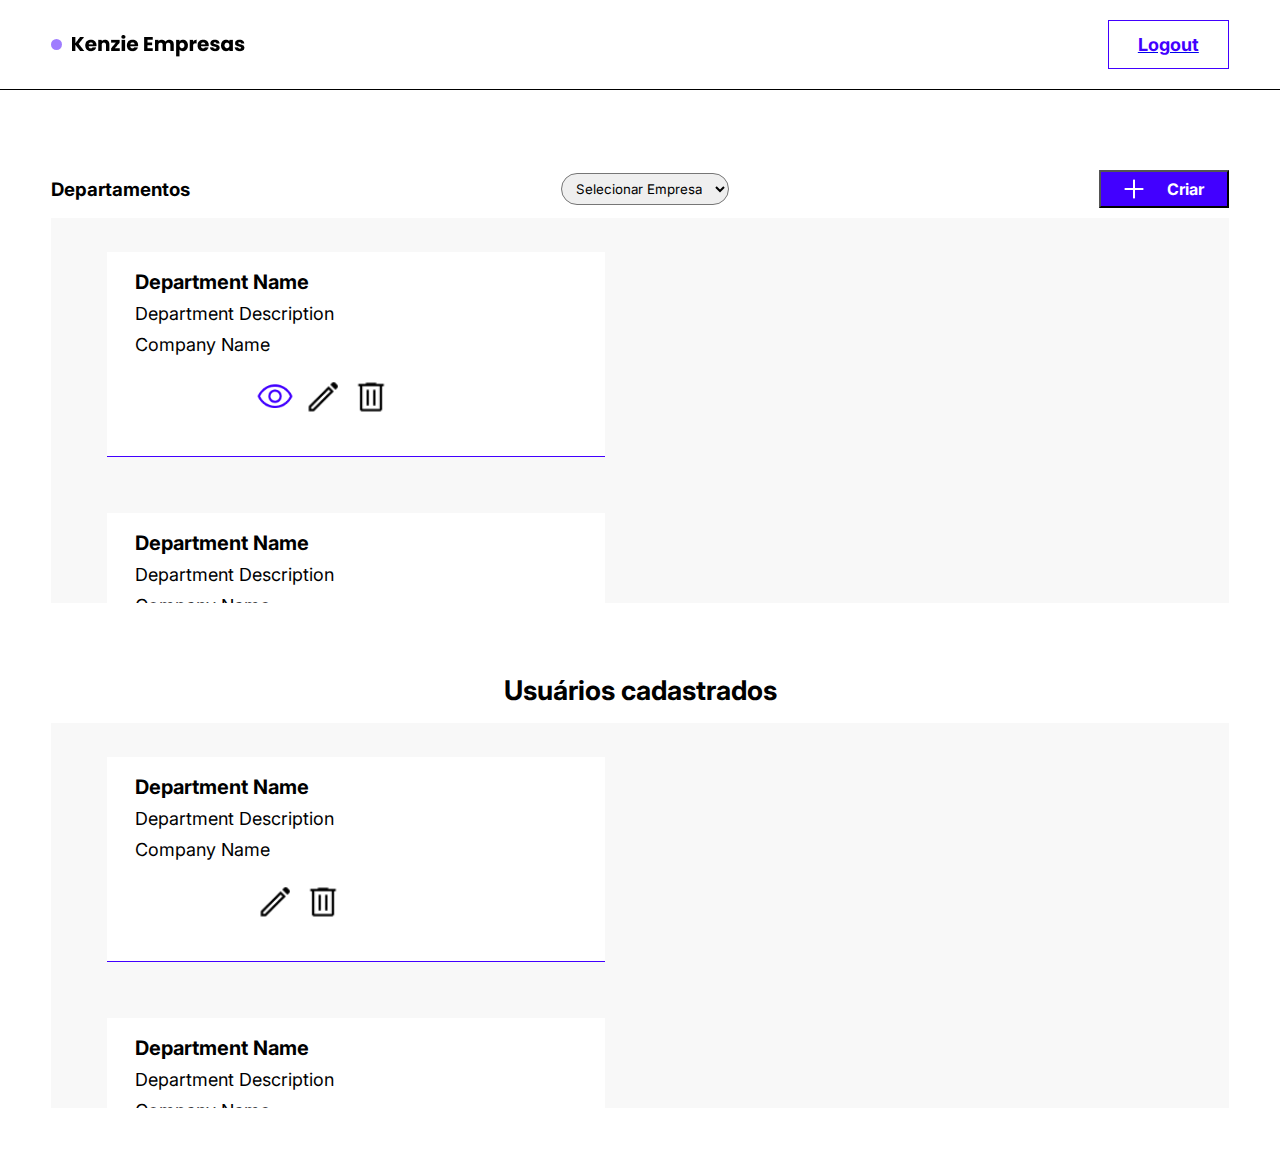
<file: pages/admin.html>
<!DOCTYPE html>
<html lang="pt-BR">
<head>
    <meta charset="UTF-8">
    <meta http-equiv="X-UA-Compatible" content="IE=edge">
    <meta name="viewport" content="width=device-width, initial-scale=1.0">
    <title>Document</title>
    <link rel="stylesheet" href="/style/painel.css">
    <link rel="stylesheet" href="/style/globalStyle.css">
    <link rel="stylesheet" href="">
    <link rel="preconnect" href="https://fonts.googleapis.com"><link rel="preconnect" href="https://fonts.gstatic.com" crossorigin><link href="https://fonts.googleapis.com/css2?family=Inter:wght@100;200;300;400;500;600;700;800;900&display=swap" rel="stylesheet">
    <style> @import url('https://fonts.googleapis.com/css2?family=Inter:wght@100;200;300;400;500;600;700;800;900&display=swap'); </style>

    <script type="module" defer src="/scripts/admin.js"></script>
</head>
<body>
    <header>
        <div id="logo-top-left">
            <p id="circulo"> </p>
            <img id="imglogo" src="/assets/Kenzie Empresas.png" alt="Kenzie Empresas">
        </div>
        <div id="div-top-right">
            <a href="/index.html">
            <button id="button-logout">Logout</button></a>
            
        </div>
    </header>
    <main id="mainBegin">
    </section>
    <section id="section-departamentos">
        <div id="div-departamentos">
            <h3>Departamentos</h3>
            <select name="selecionar Empresa" id="select-empresa">
                <option id="option-placeholder" value="" disabled selected>Selecionar Empresa</option>

            </select>
            <button id="button-criar"><img src="/assets/maizinho.png" alt=""> <p>Criar</p></button>
        </div>

        <div id="div-departamentos-wrapper">
            <ul id="ul-departamento">
                <li class="card-departamento" >
                    <h3 class="h3-departamento" >Department Name</h3>
                    <p class="p-descrição" >Department Description</p>
                    <p class="p-nome">Company Name</p>
                    <div class="div-icones">
                        <img class="img-olho" src="/assets/visibility_FILL0_wght400_GRAD0_opsz48 1.png" alt="">
                        <img  class="img-lapis" src="/assets/edit_FILL0_wght400_GRAD0_opsz48 (1) 1.png" alt="">
                        <img class="img-delete" src="/assets/delete_FILL0_wght400_GRAD0_opsz48 1.png" alt="">
                    </div>
                    <li class="card-departamento" >
                        <h3 class="h3-departamento" >Department Name</h3>
                        <p class="p-descrição" >Department Description</p>
                        <p class="p-nome">Company Name</p>
                        <div class="div-icones">
                            <img class="img-olho" src="/assets/visibility_FILL0_wght400_GRAD0_opsz48 1.png" alt="">
                            <img class="img-lapis" src="/assets/edit_FILL0_wght400_GRAD0_opsz48 (1) 1.png" alt="">
                            <img class="img-delete" src="/assets/delete_FILL0_wght400_GRAD0_opsz48 1.png" alt="">
                        </div>
                    </li>
                    <li class="card-departamento" >
                        <h3 class="h3-departamento" >Department Name</h3>
                        <p class="p-descrição" >Department Description</p>
                        <p class="p-nome">Company Name</p>
                        <div class="div-icones">
                            <img class="img-olho" src="/assets/visibility_FILL0_wght400_GRAD0_opsz48 1.png" alt="">
                            <img class="img-lapis" src="/assets/edit_FILL0_wght400_GRAD0_opsz48 (1) 1.png" alt="">
                            <img class="img-delete" src="/assets/delete_FILL0_wght400_GRAD0_opsz48 1.png" alt="">
                        </div>
                    </li>
                    <li class="card-departamento" >
                        <h3 class="h3-departamento" >Department Name</h3>
                        <p class="p-descrição" >Department Description</p>
                        <p class="p-nome">Company Name</p>
                        <div class="div-icones">
                            <img class="img-olho" src="/assets/visibility_FILL0_wght400_GRAD0_opsz48 1.png" alt="">
                            <img class="img-lapis" src="/assets/edit_FILL0_wght400_GRAD0_opsz48 (1) 1.png" alt="">
                            <img class="img-delete" src="/assets/delete_FILL0_wght400_GRAD0_opsz48 1.png" alt="">
                        </div>
                    </li>
                </li>

            </ul>

        </div>
        <section id="section-usuarios">
            <h3 id="h3-Usuários">Usuários cadastrados</h3>
            <div>
                <ul id="ul-departamento">
                    <li class="card-departamento" >
                        <h3 class="h3-departamento" >Department Name</h3>
                        <p class="p-descrição" >Department Description</p>
                        <p class="p-nome">Company Name</p>
                        <div class="div-icones">
                            <img class="img-lapis2" src="/assets/edit_FILL0_wght400_GRAD0_opsz48 (1) 1.png" alt="">
                            <img class="img-delete2" src="/assets/delete_FILL0_wght400_GRAD0_opsz48 1.png" alt="">
                        </div>
                        <li class="card-departamento" >
                            <h3 class="h3-departamento" >Department Name</h3>
                            <p class="p-descrição" >Department Description</p>
                            <p class="p-nome">Company Name</p>
                            <div class="div-icones">
                                <img class="img-lapis2" src="/assets/edit_FILL0_wght400_GRAD0_opsz48 (1) 1.png" alt="">
                                <img class="img-delete2" src="/assets/delete_FILL0_wght400_GRAD0_opsz48 1.png" alt="">
                            </div>
                        </li>
                        <li class="card-departamento" >
                            <h3 class="h3-departamento" >Department Name</h3>
                            <p class="p-descrição" >Department Description</p>
                            <p class="p-nome">Company Name</p>
                            <div class="div-icones">
                                <img class="img-lapis2" src="/assets/edit_FILL0_wght400_GRAD0_opsz48 (1) 1.png" alt="">
                                <img class="img-delete2" src="/assets/delete_FILL0_wght400_GRAD0_opsz48 1.png" alt="">
                            </div>
                        </li>
                        <li class="card-departamento" >
                            <h3 class="h3-departamento" >Department Name</h3>
                            <p class="p-descrição" >Department Description</p>
                            <p class="p-nome">Company Name</p>
                            <div class="div-icones">
                                <img class="img-lapis2" src="/assets/edit_FILL0_wght400_GRAD0_opsz48 (1) 1.png" alt="">
                                <img class="img-delete2" src="/assets/delete_FILL0_wght400_GRAD0_opsz48 1.png" alt="">
                            </div>
                        </li>
                    </li>

                </ul>
            </div>
        </section>
    </section>
    
    </main>
</file>
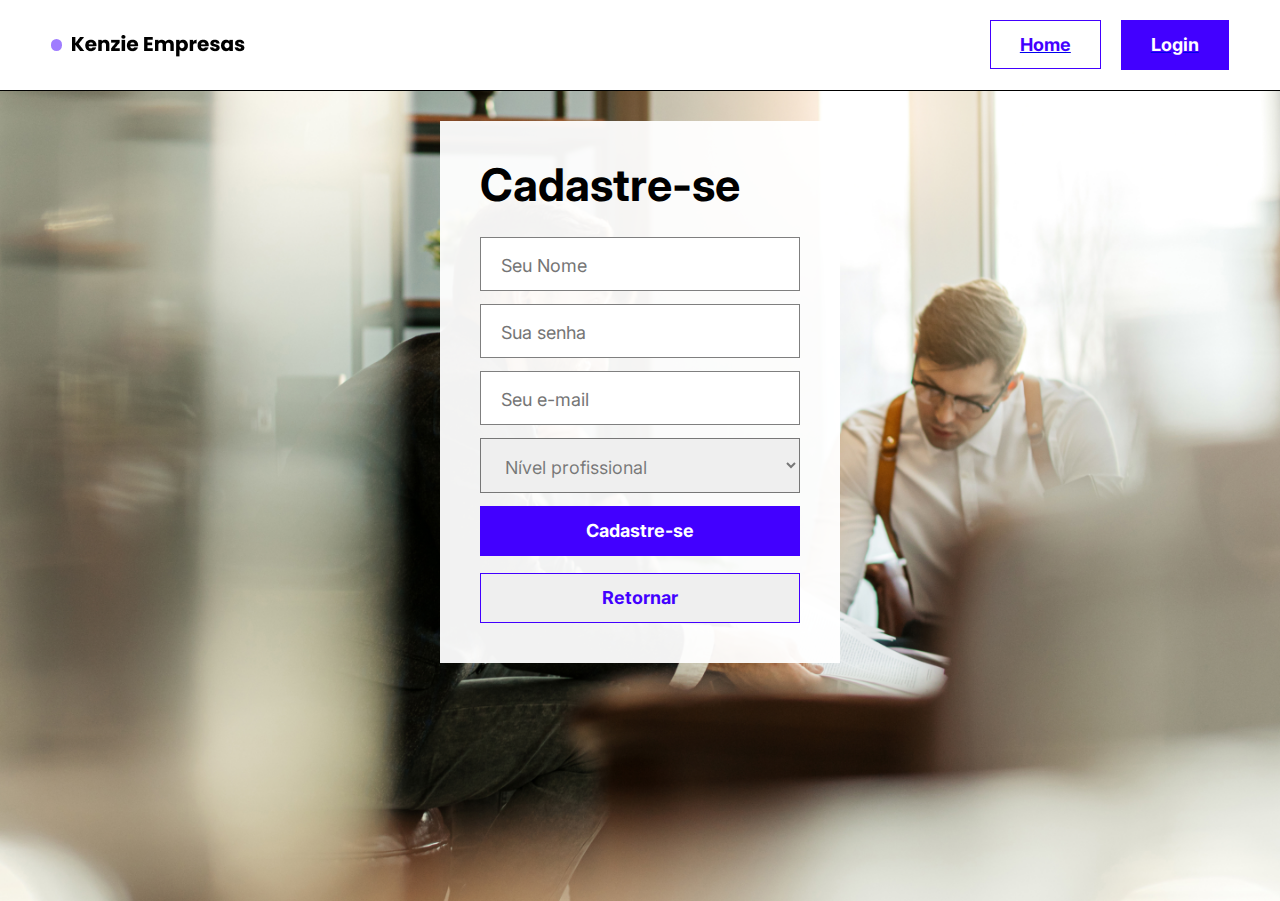
<file: pages/cadastro.html>
<!DOCTYPE html>
<html lang="pt-BR">
<head>
    <meta charset="UTF-8">
    <meta http-equiv="X-UA-Compatible" content="IE=edge">
    <meta name="viewport" content="width=device-width, initial-scale=1.0">
    <title>Document</title>
    <link rel="stylesheet" href="/style/cadastro.css">
    <link rel="stylesheet" href="/style/globalStyle.css">
    <link rel="stylesheet" href="">
    <link rel="preconnect" href="https://fonts.googleapis.com"><link rel="preconnect" href="https://fonts.gstatic.com" crossorigin><link href="https://fonts.googleapis.com/css2?family=Inter:wght@100;200;300;400;500;600;700;800;900&display=swap" rel="stylesheet">
    <style> @import url('https://fonts.googleapis.com/css2?family=Inter:wght@100;200;300;400;500;600;700;800;900&display=swap'); </style>
    <script defer type="module" src="/scripts/cadastro.js"></script>
</head>
<body>
    <header>
        <div id="logo-top-left">
            <p id="circulo"> </p>
            <img id="imglogo" src="/assets/Kenzie Empresas.png" alt="Kenzie Empresas">
        </div>
        <div id="div-top-right">
            <a href="/index.html">
            <button id="button-home">Home</button></a>
            <a href="/pages/login.html">
            <button id="button-login">Login</button></a> 
            <img id="img-colunas" src="/assets/Vector (1).png" alt="linhas.">
        </div>
    </header>
    <main>
        <div id="img-bkg-cadastro">
            <section id="cadastro">
                <h2 id="h2-cadastro">Cadastre-se</h2>
                <form action="" id="form-cadastro">
                    <input type="text" name="username" id="input-nome" class="input-cadastro" placeholder="Seu Nome">
                    <input type="text" name="password" id="input-senha" class="input-cadastro" placeholder="Sua senha">
                    
                    <input type="text" name="email" id="input-email" class="input-cadastro" placeholder="Seu e-mail">
                    <select id="input-nivel" class="input-cadastro" name="professional_level" >
                        <option id="option-placeholder" value="" disabled selected>Nível profissional</option>
                        <option value="estágio" id="option-1">Júnior</option>
                        <option value="júnior" id="option-2">Senior</option>
                        <option value="pleno" id="option-3">200</option>
                        <option value="sênior" id="option-4">Mais de 8000!</option>

                    </select>  
                    

                </form>
                <button  id="button-cadastro">Cadastre-se</button>
                <a href="/index.html" ><Button id="retornar">Retornar</Button></a>
            </section>
        </div>
    </main>
</body>
</html>
</file>
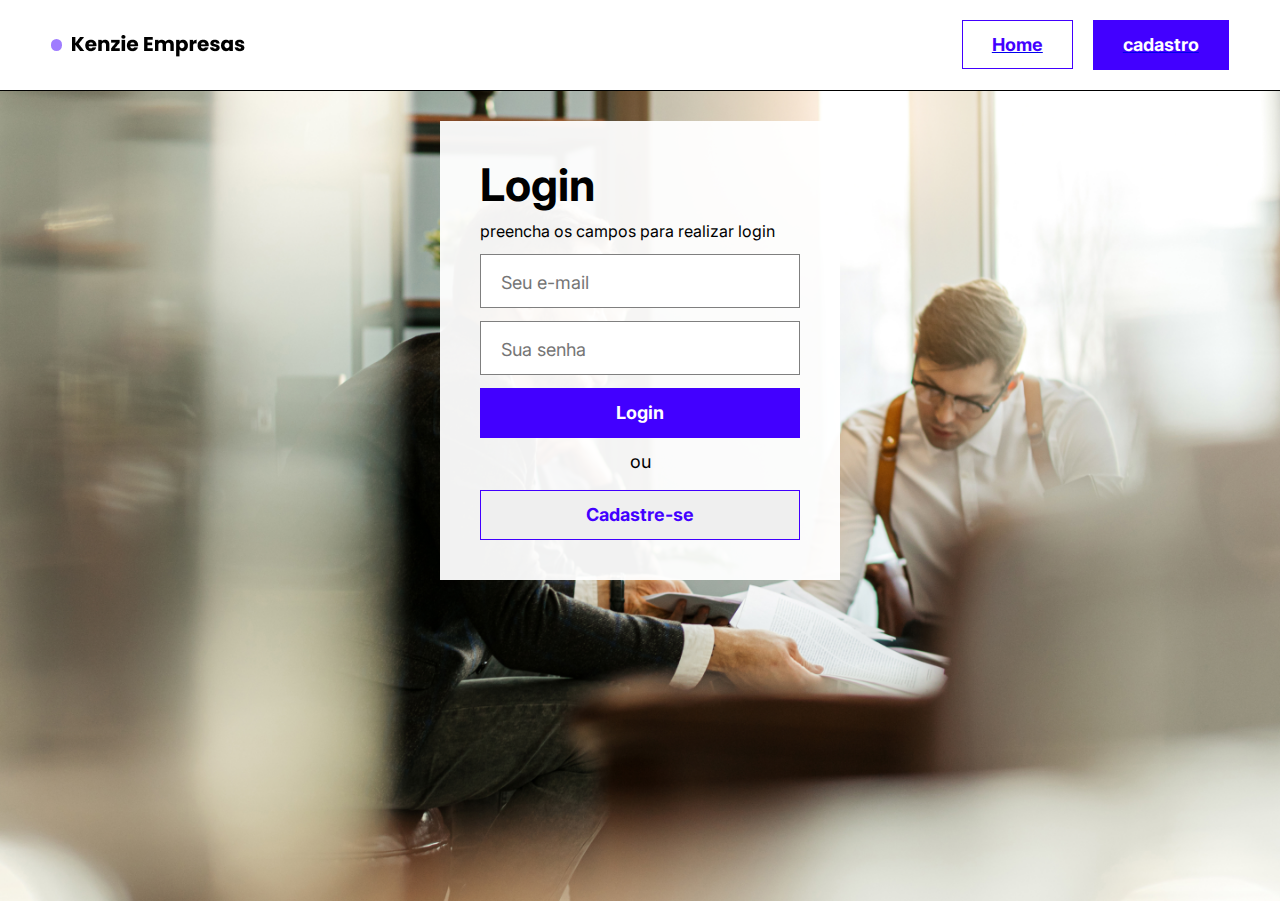
<file: pages/login.html>
<!DOCTYPE html>
<html lang="pt-BR">
<head>
    <meta charset="UTF-8">
    <meta http-equiv="X-UA-Compatible" content="IE=edge">
    <meta name="viewport" content="width=device-width, initial-scale=1.0">
    <title>Document</title>
    <link rel="stylesheet" href="/style/login.css">
    <link rel="stylesheet" href="/style/globalStyle.css">
    <link rel="stylesheet" href="">
    <link rel="preconnect" href="https://fonts.googleapis.com"><link rel="preconnect" href="https://fonts.gstatic.com" crossorigin><link href="https://fonts.googleapis.com/css2?family=Inter:wght@100;200;300;400;500;600;700;800;900&display=swap" rel="stylesheet">
    <style> @import url('https://fonts.googleapis.com/css2?family=Inter:wght@100;200;300;400;500;600;700;800;900&display=swap'); </style>
    <script defer type="module" src="/scripts/login.js"></script>
</head>
<body>
    <header>
        <div id="logo-top-left">
            <p id="circulo"> </p>
            <img id="imglogo" src="/assets/Kenzie Empresas.png" alt="Kenzie Empresas">
        </div>
        <div id="div-top-right">
            <a href="/index.html">
            <button id="button-home">Home</button></a>
            <a href="/pages/cadastro.html">
            <button id="button-cadastro">cadastro</button></a> 
            <img id="img-colunas" src="/assets/Vector (1).png" alt="linhas.">
        </div>
    </header>
    <main>
        <div id="img-bkg-cadastro">
            <section id="cadastro">
                <h2 id="h2-cadastro">Login</h2>
                <p id="login-text">preencha os campos para realizar login</p>
                <form action="" id="form-cadastro">
                    <input type="text" name="email" id="input-email-login" class="input-cadastro" class="input-login" placeholder="Seu e-mail">
                    <input type="text" name="password" id="input-senha-login" class="input-cadastro" class="input-login" placeholder="Sua senha">

                    <button id="button-login-form">Login</button>
                </form>
                    <p id="ou">ou</p>
                <a href="/pages/cadastro.html" ><Button id="Cadastre">Cadastre-se</Button></a>
            </section>
        </div>
    </main>
</body>
</html>
</file>
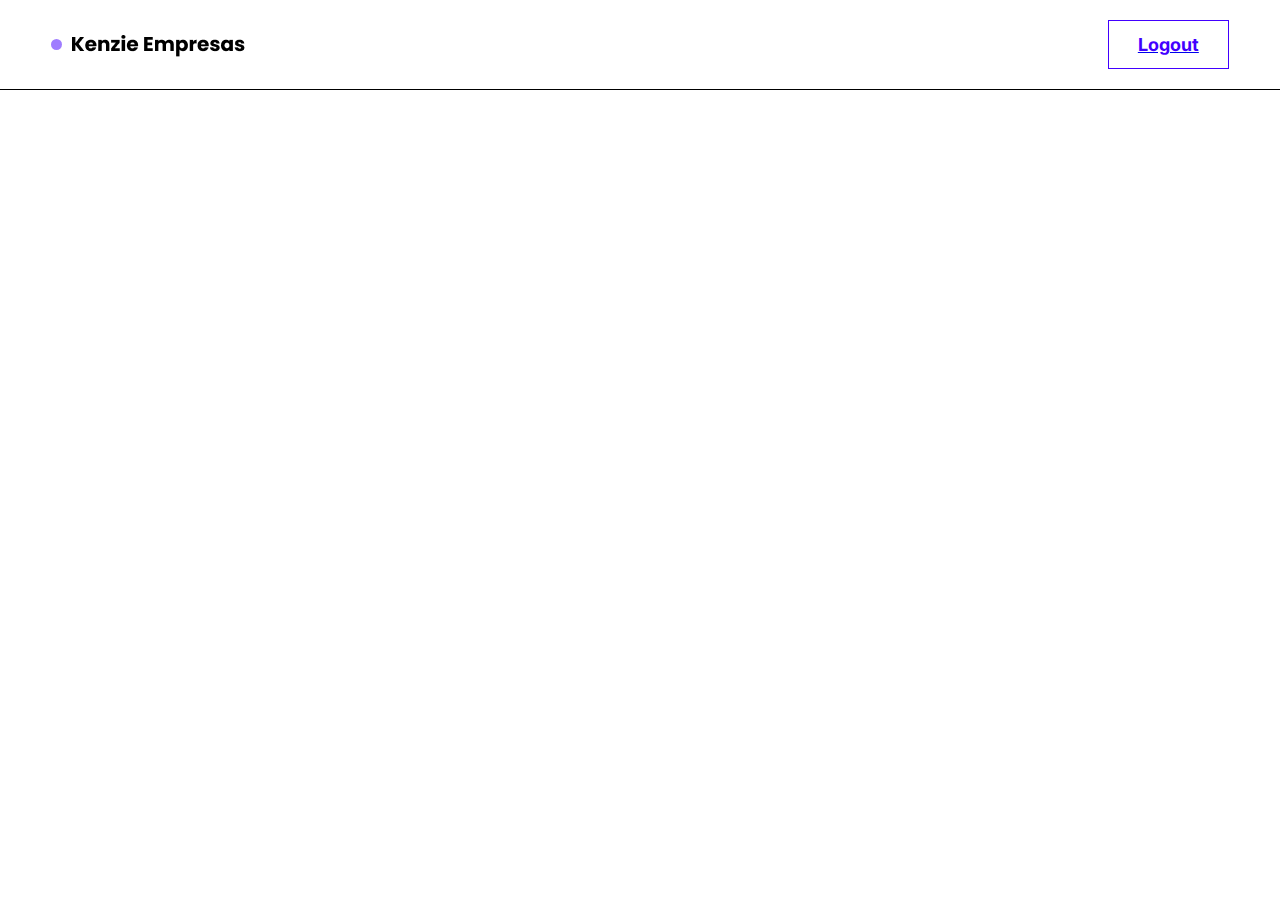
<file: pages/painelDeControle.html>
<!DOCTYPE html>
<html lang="pt-BR">
<head>
    <meta charset="UTF-8">
    <meta http-equiv="X-UA-Compatible" content="IE=edge">
    <meta name="viewport" content="width=device-width, initial-scale=1.0">
    <title>Document</title>
    <link rel="stylesheet" href="/style/painel.css">
    <link rel="stylesheet" href="/style/globalStyle.css">
    <link rel="stylesheet" href="">
    <link rel="preconnect" href="https://fonts.googleapis.com"><link rel="preconnect" href="https://fonts.gstatic.com" crossorigin><link href="https://fonts.googleapis.com/css2?family=Inter:wght@100;200;300;400;500;600;700;800;900&display=swap" rel="stylesheet">
    <style> @import url('https://fonts.googleapis.com/css2?family=Inter:wght@100;200;300;400;500;600;700;800;900&display=swap'); </style>
    <script defer type="module" src="/scripts/dashboard.js"></script>
</head>
<body>
    <header>
        <div id="logo-top-left">
            <p id="circulo"> </p>
            <img id="imglogo" src="/assets/Kenzie Empresas.png" alt="Kenzie Empresas">
        </div>
        <div id="div-top-right">
            <a href="/index.html">
            <button id="button-logout">Logout</button></a>
            
        </div>
    </header>
    <main id="mainBegin">
        <!--
        <section id="section-user">
            <div>
                <h2>Username</h2>
                <div id="div-user-contents">
                    <p>Email: meuemail@gmail.com</p>
                    <p>Pleno</p>
                    <p>Home Office</p>
                </div>
            </div>
            <button id="button-edit"><img src="/assets/iconelapis.png" alt=""></button>
        </section>
        <section id="section-conexoes">
            
                
                <h2 id="h2-encontrado">Você ainda não foi encontrado</h2>

        --> 

            <!--

                Caso ele tenha! : 
                
                <h2 id="company">Company Name - Department Name</h2>
                <div id="div-wrapper-colegas">
                    <ul id="ul-colegas">
                        <li class="colegas-card">
                            <h3 class="h3-nome">Nome do colega</h3>
                            <p class="p-posição">Senior</p>
                        </li>
                        <li class="colegas-card">
                            <h3 class="h3-nome">Nome do colega</h3>
                            <p class="p-posição">Senior</p>
                        </li>
                        <li class="colegas-card">
                            <h3 class="h3-nome">Nome do colega</h3>
                            <p class="p-posição">Senior</p>
                        </li>
                        <li class="colegas-card">
                            <h3 class="h3-nome">Nome do colega</h3>
                            <p class="p-posição">Senior</p>
                        </li>
                        <li class="colegas-card">
                            <h3 class="h3-nome">Nome do colega</h3>
                            <p class="p-posição">Senior</p>
                        </li>
                        <li class="colegas-card">
                            <h3 class="h3-nome">Nome do colega</h3>
                            <p class="p-posição">Senior</p>
                        </li>
                        <li class="colegas-card">
                            <h3 class="h3-nome">Nome do colega</h3>
                            <p class="p-posição">Senior</p>
                        </li>
                        <li class="colegas-card">
                            <h3 class="h3-nome">Nome do colega</h3>
                            <p class="p-posição">Senior</p>
                        </li>
                    </ul>
                </div>
            -->
            
           

<!--
    modal Editar Perfil

            <div class="modal">
                <div class="div-modal">
                    <button class="close-button-modal"><img src="/assets/close_FILL0_wght400_GRAD0_opsz48 1.png" alt=""></button>
                    <h2 class="h2-modal">Editar Perfil</h2>
                    <form action="" class="form-editar">
                        <input type="text" name="" class="input-modal" placeholder="Seu Nome">
                        <input type="text" name="" class="input-modal" placeholder="Seu e-mail">
                        <input type="text" name="" class="input-modal" placeholder="Sua senha">
                        <button class="button-modal">Editar Perfil</button>
                    </form>
                </div>
            </div >
-->

<!-- modal editar Usuário

            <div class="modal">
                <div class="div-modal" id="editar-usuário">
                    <button class="close-button-modal"><img src="/assets/close_FILL0_wght400_GRAD0_opsz48 1.png" alt=""></button>
                    <h2 class="h2-modal">Editar Usuário</h2>
                    <form action="" class="form-editar">
                        <select class="input-modal" name="modalidade-trabalho" class="modalidade-trabalho">
                            <option id="option-placeholder" value="" disabled selected>Selecionar modalidade-trabalho</option>
                            
                            <option value=""></option>
                        </select>
                        <select class="input-modal" name="" id="">
                            <option  id="option-placeholder" value="" disabled selected>Selecionar nível profissional</option>

                        </select>
                        
                        <button class="button-modal">Editar Perfil</button>
                    </form>
                </div>
            </div >
-->

<!--

    Criar Departamento

            <div class="modal">
                <div class="div-modal" id="criar-departamento">
                    <button class="close-button-modal"><img src="/assets/close_FILL0_wght400_GRAD0_opsz48 1.png" alt=""></button>
                    <h2 class="h2-modal">Criar Departamento</h2>
                    <form action="" class="form-editar">
                        <input type="text" name="" class="input-modal" placeholder="Nome do departamento">
                        <input type="text" name="" class="input-modal" placeholder="Descrição">
                        <select class="input-modal" name="" id="">
                            <option  id="option-placeholder" value="" disabled selected>Selecionar Empresa</option>

                        </select>
                        
                        <button class="button-modal">Criar Departamento</button>
                    </form>
                </div>
            </div >

    
    -->

    <!--
        Modal edidtar departamento
    
            <div class="modal">
                <div class="div-modal" id="editar-departamento">
                    <button class="close-button-modal"><img src="/assets/close_FILL0_wght400_GRAD0_opsz48 1.png" alt=""></button>
                    <h2 class="h2-modal">Editar Departamento</h2>
                    <form action="" class="form-editar">
                        <textarea id="text-area" placeholder="Valores anteriores da descrição" name="Descrição-departamento" id="Descrição-departamento" cols="2" rows="8"></textarea>                        
                        <button class="button-modal">Salvar alterações</button>
                    </form>
                </div>
            </div >
-->


<!--
    Modal Remover Usuário

            <div class="modal">
                <div class="div-modal" id="div-remover-usuario">
                    <button class="close-button-modal"><img src="/assets/close_FILL0_wght400_GRAD0_opsz48 1.png" alt=""></button>
                    <h2 class="h2-modal" id="remover-usuario">Realmente deseja remover o usuário NOME?</h2>
                    <div id="div-excluir">    
                        <button class="button-modal" id="confirm-button" id="confirmar-deletar-user">Deletar</button>
                    </div>
                </div>
            </div >
-->


<!--
    Modal deletar Departamento
            <div class="modal">
                    <div class="div-modal" id="div-remover-departamento">
                        <button class="close-button-modal"><img src="/assets/close_FILL0_wght400_GRAD0_opsz48 1.png" alt=""></button>
                        <h2 class="h2-modal" id="remover-usuario">Realmente deseja deletar o departamento NOME? e demitir seus funcionários?</h2>
                        <div id="div-excluir">    
                            <button class="button-modal" id="confirm-button" id="confirmar-deletar-departamento">Confirmar</button>
                        </div>
                    </div>
            </div >
    
        
-->
<!--
            <div class="modal">
                <div class="div-modal" id="div-editar-departamento">
                    <button class="close-button-modal"><img src="/assets/close_FILL0_wght400_GRAD0_opsz48 1.png" alt=""></button>

                    <h2 id="department-name">Nome do departamento</h2>
                    <div id="header-modal-edit">
                        <div id="description-modal-edit">
                            <h3 id="h3-modal-edit">Descrição do departamento</h3>
                            <p id="p-modal-edit">Empresa pertencente</p>
                        </div>
                        <div id="div-form-modal-edit">
                            <form action="" id="form-modal-edit">
                                <select class="input-modal" name="" id="select-modal-edit">
                                    <option  id="option-placeholder" value="" disabled selected>Selecionar Usuário</option>

                                </select>
                                <button id="button-modal-edit">Contratar</button>
                            </form>
                        </div>
                    </div>
                    <div id="div-modal-edit-wrapper">
                        <ul id="ul-modal-edit">
                            <li class="card-departamento" class="li-modal-card">
                                <h3 class="h3-departamento" class="h3-modal-card">Username</h3>
                                <p class="p-descrição" class="p-modal-card">Pleno</p>
                                <p class="p-nome" class="p2-modal-card">Company Name</p>
                                <button class="button-modal-card" class="input-modal" >Desligar</button>
                            </li>
                            <li class="card-departamento" class="li-modal-card">
                                <h3 class="h3-departamento" class="h3-modal-card">Username</h3>
                                <p class="p-descrição" class="p-modal-card">Pleno</p>
                                <p class="p-nome" class="p2-modal-card">Company Name</p>
                                <button class="button-modal-card" class="input-modal" >Desligar</button>
                            </li>
                            <li class="card-departamento" class="li-modal-card">
                                <h3 class="h3-departamento" class="h3-modal-card">Username</h3>
                                <p class="p-descrição" class="p-modal-card">Pleno</p>
                                <p class="p-nome" class="p2-modal-card">Company Name</p>
                                <button class="button-modal-card" class="input-modal" >Desligar</button>
                            </li>
                        </ul>
                    </div>
                </div>
            </div >
-->            
        </section>
        <!--
            </section>
            <section id="section-departamentos">
                <div id="div-departamentos">
                    <h3>Departamentos</h3>
                    <select name="selecionar Empresa" id="select-empresa">
                        <option id="option-placeholder" value="" disabled selected>Selecionar Empresa</option>

                    </select>
                    <button id="button-criar"><img src="/assets/maizinho.png" alt=""> <p>Criar</p></button>
                </div>

                <div id="div-departamentos-wrapper">
                    <ul id="ul-departamento">
                        <li class="card-departamento" >
                            <h3 class="h3-departamento" >Department Name</h3>
                            <p class="p-descrição" >Department Description</p>
                            <p class="p-nome">Company Name</p>
                            <div class="div-icones">
                                <img class="img-olho" src="/assets/visibility_FILL0_wght400_GRAD0_opsz48 1.png" alt="">
                                <img class="img-lapis" src="/assets/edit_FILL0_wght400_GRAD0_opsz48 (1) 1.png" alt="">
                                <img class="img-delete" src="/assets/delete_FILL0_wght400_GRAD0_opsz48 1.png" alt="">
                            </div>
                            <li class="card-departamento" >
                                <h3 class="h3-departamento" >Department Name</h3>
                                <p class="p-descrição" >Department Description</p>
                                <p class="p-nome">Company Name</p>
                                <div class="div-icones">
                                    <img class="img-olho" src="/assets/visibility_FILL0_wght400_GRAD0_opsz48 1.png" alt="">
                                    <img class="img-lapis" src="/assets/edit_FILL0_wght400_GRAD0_opsz48 (1) 1.png" alt="">
                                    <img class="img-delete" src="/assets/delete_FILL0_wght400_GRAD0_opsz48 1.png" alt="">
                                </div>
                            </li>
                            <li class="card-departamento" >
                                <h3 class="h3-departamento" >Department Name</h3>
                                <p class="p-descrição" >Department Description</p>
                                <p class="p-nome">Company Name</p>
                                <div class="div-icones">
                                    <img class="img-olho" src="/assets/visibility_FILL0_wght400_GRAD0_opsz48 1.png" alt="">
                                    <img class="img-lapis" src="/assets/edit_FILL0_wght400_GRAD0_opsz48 (1) 1.png" alt="">
                                    <img class="img-delete" src="/assets/delete_FILL0_wght400_GRAD0_opsz48 1.png" alt="">
                                </div>
                            </li>
                            <li class="card-departamento" >
                                <h3 class="h3-departamento" >Department Name</h3>
                                <p class="p-descrição" >Department Description</p>
                                <p class="p-nome">Company Name</p>
                                <div class="div-icones">
                                    <img class="img-olho" src="/assets/visibility_FILL0_wght400_GRAD0_opsz48 1.png" alt="">
                                    <img class="img-lapis" src="/assets/edit_FILL0_wght400_GRAD0_opsz48 (1) 1.png" alt="">
                                    <img class="img-delete" src="/assets/delete_FILL0_wght400_GRAD0_opsz48 1.png" alt="">
                                </div>
                            </li>
                        </li>

                    </ul>

                </div>
                <section id="section-usuarios">
                    <h3 id="h3-Usuários">Usuários cadastrados</h3>
                    <div>
                        <ul id="ul-departamento">
                            <li class="card-departamento" >
                                <h3 class="h3-departamento" >Department Name</h3>
                                <p class="p-descrição" >Department Description</p>
                                <p class="p-nome">Company Name</p>
                                <div class="div-icones">
                                    <img class="img-lapis" src="/assets/edit_FILL0_wght400_GRAD0_opsz48 (1) 1.png" alt="">
                                    <img class="img-delete" src="/assets/delete_FILL0_wght400_GRAD0_opsz48 1.png" alt="">
                                </div>
                                <li class="card-departamento" >
                                    <h3 class="h3-departamento" >Department Name</h3>
                                    <p class="p-descrição" >Department Description</p>
                                    <p class="p-nome">Company Name</p>
                                    <div class="div-icones">
                                        <img class="img-lapis" src="/assets/edit_FILL0_wght400_GRAD0_opsz48 (1) 1.png" alt="">
                                        <img class="img-delete" src="/assets/delete_FILL0_wght400_GRAD0_opsz48 1.png" alt="">
                                    </div>
                                </li>
                                <li class="card-departamento" >
                                    <h3 class="h3-departamento" >Department Name</h3>
                                    <p class="p-descrição" >Department Description</p>
                                    <p class="p-nome">Company Name</p>
                                    <div class="div-icones">
                                        <img class="img-lapis" src="/assets/edit_FILL0_wght400_GRAD0_opsz48 (1) 1.png" alt="">
                                        <img class="img-delete" src="/assets/delete_FILL0_wght400_GRAD0_opsz48 1.png" alt="">
                                    </div>
                                </li>
                                <li class="card-departamento" >
                                    <h3 class="h3-departamento" >Department Name</h3>
                                    <p class="p-descrição" >Department Description</p>
                                    <p class="p-nome">Company Name</p>
                                    <div class="div-icones">
                                        <img class="img-lapis" src="/assets/edit_FILL0_wght400_GRAD0_opsz48 (1) 1.png" alt="">
                                        <img class="img-delete" src="/assets/delete_FILL0_wght400_GRAD0_opsz48 1.png" alt="">
                                    </div>
                                </li>
                            </li>
    
                        </ul>
                    </div>
                </section>
            </section>
            -->

            
    </main>
</body>
</html>
</file>
<file: style/painel.css>
main{
    
    padding-top: 20px;
}


#circulo{
    background-color: var(--color-purple-2);
    height: 11.17px;
    width: 11.17px;
    border-radius: 100%;
    margin-right: 10px;
    color: var(--color-transparent);
    
}

header{
    display: flex;
    flex-direction: row;
    justify-content: space-between;
    border-bottom: solid black 1px;
    padding: 20px 0px;
}

#logo-top-left{
    display: flex;
    flex-direction: row;
    align-items: center;
    margin-left: 4%;

}

#imglogo{
    margin-top: 2px;
}

#button-logout
{
    display: block;

    font-family: "Inter";
    font-size: 18px;
    font-weight: 700;
    line-height: 21px;
    letter-spacing: 0em;
    text-align: center;
    color: var(--color-purple-1);
    background-color: white;
        
    padding: 13px 29px;
        
    border: var(--color-purple-1) solid 1px;

    
}
#div-top-right{
    margin-right: 4%;
}

main{
    margin: 0 4%;
}

#section-user{
    display: flex;
    flex-direction: row;
    justify-content: space-between;
    padding: 20px 30px;
    border: 1px #00000033 solid;
    margin-bottom: 44px;

    
}
#div-user-contents{
    display: flex;
    flex-direction: row;
    gap: 151px;
    margin-top: 11px;
}
#button-edit{
    background: none;
    border: none;
}
#section-conexoes {
    height: 467px;
    width: 100%;
    border-radius: 0px;
    background: #F8F8F8;
    border: 1px solid #A8A8A8;

}
#h2-encontrado{
    margin: 200px auto;
    width:633px;
    height: 48px;
        
    font-family: 'Inter';
    font-style: normal;
    font-weight: 700;
    font-size: 30px;
    line-height: 48px;
    text-align: center;
}



#company{
        
    font-family: 'Inter';
    font-style: normal;
    font-weight: 700;
    font-size: 25px;
    line-height: 39px;
    /* identical to box height */
    background: #4200FF;
    text-align: center;
    padding: 18px 20px 20px 20px;
    color: #FFFFFF;
}

#div-wrapper-colegas{
    padding: 58px;
}

#ul-colegas{
    list-style: none;
    display: flex;
    flex-wrap: wrap;
    flex-direction: row;
    gap: 15px;
}


.colegas-card{
    height: 76px;
    width: 30%;

    background: #FFFFFF;
    border: 1px solid #4200FF;

    padding: 12px 24px;
    margin-bottom: 10px;
}
.h3-nome{
        
    font-family: 'Inter';
    font-style: normal;
    font-weight: 700;
    font-size: 15px;
    line-height: 18px;
}
.p-posição{
        
    font-family: 'Inter';
    font-style: normal;
    font-weight: 400;
    font-size: 15px;
    line-height: 18px;
    margin-top: 14px;
}

#button-criar{
    text-align: center;
    font-family: 'Inter';
    font-style: normal;
    font-weight: 700;
    font-size: 16px;
    line-height: 22px;
    /* identical to box height */

    text-align: center;

    color: #FFFFFF;
    background-color: #4200FF;
    height: 38px;
    width: 130px;
    display: flex;
    flex-direction: row;
    align-items: center;
    justify-content: space-evenly;
}

#div-departamentos{
    display: flex;
    flex-direction: row;
    justify-content: space-between;
    background-color: white;
    margin-bottom: 10px;
    align-items: center;
}

#section-departamentos{
    margin-top: 60px;

}

#ul-departamento{
    width: 100%;
    height: 385px;
    list-style: none;
    background-color:#F8F8F8;
    padding: 6px 10px;

    display: flex;
    flex-direction: row;
    flex-wrap: wrap;
    overflow-y: auto;
    height: 385px;
}

.card-departamento{
    background-color: white;
    margin: 28px 46px;
    padding: 18px 28px;
    width: 43%;
    border-bottom: #4200FF solid 1px;

    
}
.h3-departamento{
    
font-family: 'Inter';
font-style: normal;
font-weight: 700;
font-size: 20px;
line-height: 24px;

}
.p-descrição{
margin: 9px 0px;
font-family: 'Inter';
font-style: normal;
font-weight: 400;
font-size: 18px;
line-height: 22px;
}
.p-nome{
    
font-family: 'Inter';
font-style: normal;
font-weight: 400;
font-size: 18px;
line-height: 22px;
}
.div-icones{
    display: flex;
    flex-direction: row;
    gap: 10px;
    margin: 22px auto;
    height: 38px;
    width: 200px;
}


#h3-Usuários{
    text-align: center;
    height: 50px;
    width: 300px;
    margin: 0px auto;
    margin-top: 70px;

    
font-family: 'Inter';
font-style: normal;
font-weight: 700;
font-size: 27px;
line-height: 36px;
}

#section-usuarios{
    margin-bottom: 44px;
}

/* width */
::-webkit-scrollbar {
    width: 10px;
  }
  
  /* Track */
  ::-webkit-scrollbar-track {
    background: #f1f1f1;
  }
  
  /* Handle */
  ::-webkit-scrollbar-thumb {
    background: var(--color-purple-1);
  }
  
  /* Handle on hover */
  ::-webkit-scrollbar-thumb:hover {
    background: #555;
  }

#select-empresa{
    border-radius: 20px;
    padding: 6px 10px;
}





/* MODAIS*/

.div-modal{
    padding: 15px 17px;
    z-index: 2;

    height: 421px;
    width: 506px;
    border-radius: 0px;
    margin: auto;
    background-color: white; 
    position: relative;   
}

.input-modal{
    color:  #00000080;
    padding: 15px;
    border: 1px solid #00000080;
}

.button-modal{
    margin-top: 8px;
    background-color: var(--color-purple-1);
    color: white;
    padding: 15px;
    text-align: center;
    border: none;


}

.form-editar{
    display: flex;
    flex-direction: column;
    gap: 13px;
    margin-left: 32px;
    margin-right: 32px;
}

.modal{
  position: fixed; /* Stay in place */
  z-index: 1; /* Sit on top */
  padding-top: 100px; /* Location of the box */
  left: 0;
  top: 0;
  width: 100%; /* Full width */
  height: 100%; /* Full height */
  overflow: auto; /* Enable scroll if needed */
  background-color: rgb(0,0,0); /* Fallback color */
  background-color: rgba(0,0,0,0.4); /* Black w/ opacity */
    

}



.h2-modal{
    margin-top: 25px;
    margin-bottom: 25px;
    margin-left: 32px;
    margin-right: 32px;

    
    font-family: 'Inter';
    font-style: normal;
    font-weight: 700;
    font-size: 40px;
    line-height: 60px;
}

.close-button-modal{
    position: absolute;
    right: 17px;
    top: 15px;
    background-color: white;
    border: none;
}

#editar-usuário{
    height: 350px;
}

#Descrição-departamento{
    margin: 10px;
    margin-bottom: 20px;
}

#text-area{
    padding: 17px;
}

#remover-usuario{
    font-style: normal;
font-weight: 700;
font-size: 28px;
line-height: 42px;
text-align: center;
}

#div-remover-usuario{
    width: 750px;
    height: 230px;
}

#confirm-button{
    width: 400px;
    height: 50px;
    background: #4BA036;
    margin: 20px 150px;
}
#div-excluir{
    width: 100%;
}

#div-remover-departamento{
    width: 750px;
    height: 270px;
}

#div-editar-departamento{
    padding: 30px;
    padding-top: 40px;
    width: 800px;
    height: 600px;
}


#department-name{

}

#header-modal-edit{
    display: flex;
    flex-direction: row;
    justify-content: space-between;
    margin-top: 20px;
}

#description-modal-edit{

    font-family: 'Inter';
    font-style: normal;
    font-weight: 500;
    font-size: 13px;
    line-height: 30px;
}

#h3-modal-edit{
    font-family: 'Inter';
    font-style: normal;
    font-weight: 700;
    font-size: 16px;
    line-height: 30px;
}


#p-modal-edit{
    font-family: 'Inter';
    font-style: normal;
    font-weight: 400;
    font-size: 14px;
    line-height: 30px;
}


#div-form-modal-edit{

}


#form-modal-edit{
    display: flex;
    flex-direction: column;
    align-items: flex-end;
}


#select-modal-edit{
    width: 350px;
    padding: 10px;

}


#button-modal-edit{
    background-color: #4BA036;
    border: none;
    margin-top: 10px;
    color: white;
    padding: 13px 26px ;
    width: 150px;
}   


#div-modal-edit-wrapper{
    background: #F8F8F8;
    margin-right: -30px;
    height: 300px;
    margin-top: 50px;
    border-radius: 5px;
    padding-top: 20px;
}


#ul-modal-edit{
    list-style: none;
    padding: 13px 0px;
    display: flex;
    flex-direction: row;
    overflow-x: auto;
    
}


.li-modal-card{
    width:306px;
    height: 200px;
    margin: 0px;
    margin-top: 20px;
}



.h3-modal-card{
        font-family: 'Inter';
    font-style: normal;
    font-weight: 700;
    font-size: 20px;
    line-height: 24px;
}


.p-modal-card{

    font-family: 'Inter';
    font-style: normal;
    font-weight: 400;
    font-size: 18px;
    line-height: 22px;
}


.p2-modal-card{

    font-family: 'Inter';
    font-style: normal;
    font-weight: 400;
    font-size: 10px;
    line-height: 22px;
}


.button-modal-card{
    color:  #CE4646;
    background-color: white;
    border: 1px #CE4646 solid;
        
    font-family: 'Inter';
    font-style: normal;
    font-weight: 700;
    font-size: 18px;
    line-height: 22px;
    text-align: center;
    padding: 7px 15px;
    width: 100px;
    margin: 10px 90px;
}
</file>
<file: style/globalStyle.css>
* {
    margin: 0;
    padding: 0;
    box-sizing: border-box;
    font-family: 'Inter', sans-serif;
}

:root{
    --color-grey-1: #212529;
    --color-grey-2: #343A40;
    --color-grey-3: #464F57;
    --color-purple-1: #4200FF;
    --color-purple-2: #4400ff83;

    --color-transparent: #464f5700;
    --color-white-1: #FFFFFF;
    --color-white-2: #f8f8f8;

    --font-1: 1.75rem;
    --font-2: 1rem;
    --font-3: 0.875rem;
}
</file>
<file: style/cadastro.css>
main{
    background-image: url(/assets/Rectangle\ 7.png);
    padding-top: 30px;
    background-size: cover;
    height: 90vh;
}


#circulo{
    background-color: var(--color-purple-2);
    height: 11.17px;
    width: 11.17px;
    border-radius: 100%;
    margin-right: 10px;
    color: var(--color-transparent);
    
}

header{
    display: flex;
    flex-direction: row;
    justify-content: space-between;
    border-bottom: solid black 1px;
    padding: 20px 0px;
}

#logo-top-left{
    display: flex;
    flex-direction: row;
    align-items: center;
    margin-left: 4%;

}

#imglogo{
    margin-top: 2px;
}



#button-home{
    display: none;
}
#button-login{
    display: none;
}


.input-cadastro{
    padding: 17px 0px 13px 20px;
    color:  #00000080;
    border: solid 1px  #00000080;
        
    font-family: 'Inter';
    font-style: normal;
    font-weight: 400;
    font-size: 18px;
    line-height: 22px;
    
}

#button-cadastro{
    height: 50px;
    background-color: var(--color-purple-1);
    color: white;

        
    font-family: 'Inter';
    font-style: normal;
    font-weight: 700;
    font-size: 18px;
    line-height: 22px;
    /* identical to box height */

    text-align: center;

    border: 0px;
}
#retornar{
    width: 100%;
    height: 50px;
    
    font-family: 'Inter';
    font-style: normal;
    font-weight: 700;
    font-size: 18px;
    line-height: 22px;
    /* identical to box height */

    text-align: center;

    border: 1px solid var(--color-purple-1);
    color: var(--color-purple-1);
}

#input-nome{
    margin-top: 15px;
}

#cadastro{
    display: flex;
    flex-direction: column;
    gap: 13px;

        
    font-family: 'Inter';
    font-style: normal;
    font-weight: 700;
    font-size: 30px;
    line-height: 48px;
    padding-top: 40px;
    background: #FFFFFFF2;
    padding-bottom: 40px;
    padding-left: 4%;
    padding-right: 4%;


}

#form-cadastro{
    display: flex;
    flex-direction: column;
    gap: 13px;
}


#div-top-right{
    margin-right: 4%;
}

@media (min-width: 1000px){
    #cadastro{
        padding-left: 40px;
        padding-right: 40px;   
        width: 400px;
        margin: auto;
    }

    #img-colunas{
        display: none;
    }
    #div-top-right{
        display: flex;
        flex-direction: row;
        gap: 20px;
    }
    
    #button-home
    {
        display: block;

        font-family: "Inter";
        font-size: 18px;
        font-weight: 700;
        line-height: 21px;
        letter-spacing: 0em;
        text-align: center;
        color: var(--color-purple-1);
        background-color: white;
        
        padding: 13px 29px;
        
        border: var(--color-purple-1) solid 1px;


    }
    #button-login{
        display: block;

        background-color: var(--color-purple-1);
        color: white;
        font-family: Inter;
        font-size: 18px;
        font-weight: 700;
        line-height: 22px;
        letter-spacing: 0em;
        text-align: center;

        padding: 13px 29px;
        border: 1px solid var(--color-purple-1);
    }

}
</file>
<file: style/login.css>
main{
    background-image: url(/assets/Rectangle\ 7.png);
    padding-top: 30px;
    background-size: cover;
    height: 90vh;
}


#circulo{
    background-color: var(--color-purple-2);
    height: 11.17px;
    width: 11.17px;
    border-radius: 100%;
    margin-right: 10px;
    color: var(--color-transparent);
    
}

header{
    display: flex;
    flex-direction: row;
    justify-content: space-between;
    border-bottom: solid black 1px;
    padding: 20px 0px;
}

#logo-top-left{
    display: flex;
    flex-direction: row;
    align-items: center;
    margin-left: 4%;

}

#imglogo{
    margin-top: 2px;
}



#button-home{
    display: none;
}
#button-login{
    display: none;
}


.input-cadastro{
    padding: 17px 0px 13px 20px;
    color:  #00000080;
    border: solid 1px  #00000080;
        
    font-family: 'Inter';
    font-style: normal;
    font-weight: 400;
    font-size: 18px;
    line-height: 22px;
    
}

#ou{
        
    font-family: 'Inter';
    font-style: normal;
    font-weight: 400;
    font-size: 18px;
    line-height: 22px;
    /* identical to box height */

    text-align: center;

}
#login-text{
    
font-family: 'Inter';
font-style: normal;
font-weight: 400;
font-size: 16px;
line-height: 19px;

}
#button-login-form{
    height: 50px;
    background-color: var(--color-purple-1);
    color: white;

        
    font-family: 'Inter';
    font-style: normal;
    font-weight: 700;
    font-size: 18px;
    line-height: 22px;
    /* identical to box height */

    text-align: center;

    border: 0px;
}
#button-cadastro{
    display: none;
}
#Cadastre{
    width: 100%;
    height: 50px;
    
    font-family: 'Inter';
    font-style: normal;
    font-weight: 700;
    font-size: 18px;
    line-height: 22px;
    /* identical to box height */

    text-align: center;

    border: 1px solid var(--color-purple-1);
    color: var(--color-purple-1);
}

#input-nome{
    margin-top: 15px;
}

#cadastro{
    display: flex;
    flex-direction: column;
    gap: 13px;

        
    font-family: 'Inter';
    font-style: normal;
    font-weight: 700;
    font-size: 30px;
    line-height: 48px;
    padding-top: 40px;
    background: #FFFFFFF2;
    padding-bottom: 40px;
    padding-left: 4%;
    padding-right: 4%;


}

#form-cadastro{
    display: flex;
    flex-direction: column;
    gap: 13px;
}


#div-top-right{
    margin-right: 4%;
}

@media (min-width: 1000px){
    #cadastro{
        padding-left: 40px;
        padding-right: 40px;   
        width: 400px;
        margin: auto;
    }

    #img-colunas{
        display: none;
    }
    #div-top-right{
        display: flex;
        flex-direction: row;
        gap: 20px;
    }
    
    #button-home
    {
        display: block;

        font-family: "Inter";
        font-size: 18px;
        font-weight: 700;
        line-height: 21px;
        letter-spacing: 0em;
        text-align: center;
        color: var(--color-purple-1);
        background-color: white;
        
        padding: 13px 29px;
        
        border: var(--color-purple-1) solid 1px;


    }
    #button-cadastro{
        display: block;

        background-color: var(--color-purple-1);
        color: white;
        font-family: Inter;
        font-size: 18px;
        font-weight: 700;
        line-height: 22px;
        letter-spacing: 0em;
        text-align: center;

        padding: 13px 29px;
        border: 1px solid var(--color-purple-1);
    }

}
</file>
